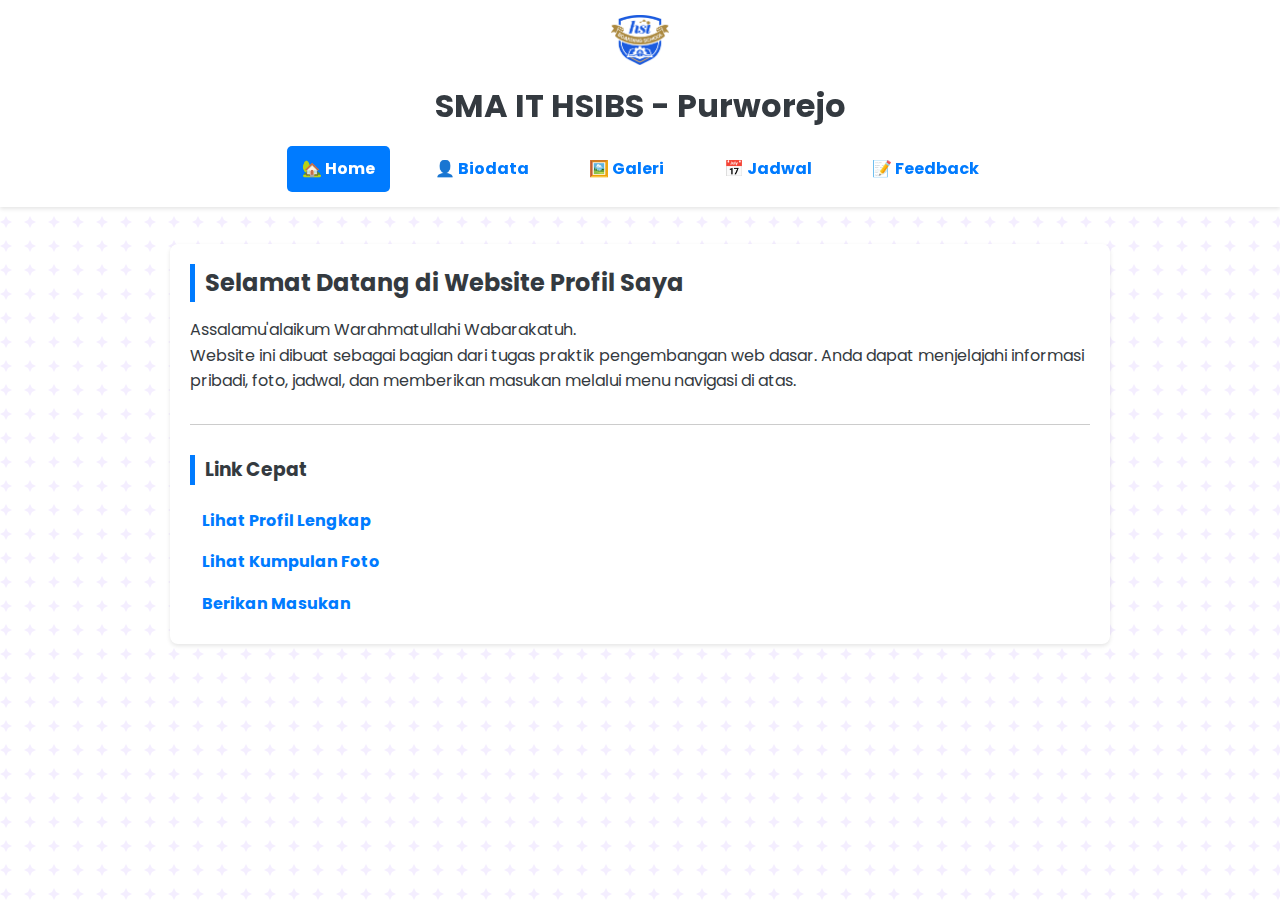
<file: index.html>
<!DOCTYPE html>
<html lang="id">
<head>
    <meta charset="UTF-8">
    <meta name="viewport" content="width=device-width, initial-scale=1.0">
    <title>Portal Utama - Website Profil Santri</title>
    <link rel="stylesheet" href="style.css">
    <script>
        function toggleMenu() {
            const menu = document.getElementById('navMenu');
            menu.classList.toggle('active');
        }
    </script>
</head>
<body>

    <header class="header-nav">
      <div class="header-item">
            <img src="images/Logo_sekolah.png" alt="Logo Sekolah" class="logo-sekolah">
            <h1>SMA IT HSIBS - Purworejo</h1>
        </div>
        <button class="menu-toggle" onclick="toggleMenu()">&#9776;</button>
        <nav>
            <ul class="nav-menu" id="navMenu">
                <li><a href="index.html" id="active">🏡 Home</a></li>
                <li><a href="biodata.html">👤 Biodata</a></li>
                <li><a href="galeri.html">🖼️ Galeri</a></li>
                <li><a href="jadwal.html">📅 Jadwal</a></li>
                <li><a href="feedback.html">📝 Feedback</a></li>
            </ul>
        </nav>
    </header>
    
    <main class="container">
        <section class="content-box">
            <h2>Selamat Datang di Website Profil Saya</h2>
            <p>Assalamu'alaikum Warahmatullahi Wabarakatuh.</p>
            <p>Website ini dibuat sebagai bagian dari tugas praktik pengembangan web dasar. Anda dapat menjelajahi informasi pribadi, foto, jadwal, dan memberikan masukan melalui menu navigasi di atas.</p>
            
            <hr class="hr">
            
            <h3>Link Cepat</h3>
            <ul class="shortcut">
                <li><a href="biodata.html">Lihat Profil Lengkap</a></li>
                <li><a href="galeri.html">Lihat Kumpulan Foto</a></li>
                <li><a href="feedback.html">Berikan Masukan</a></li>
            </ul>
        </section>
    </main>

</body>
</html>
</file>
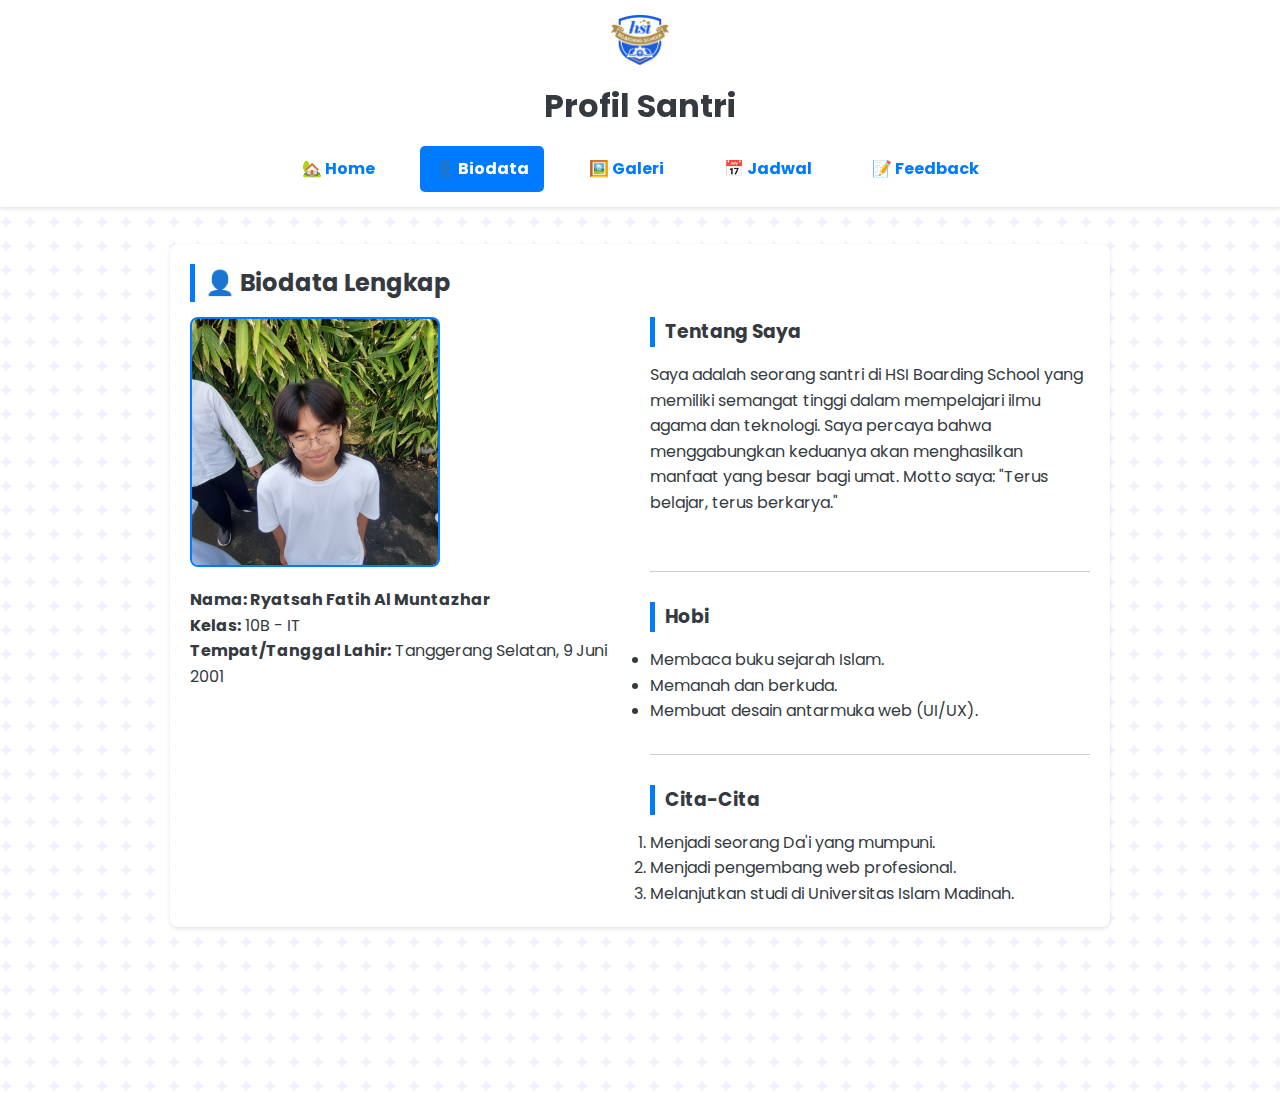
<file: biodata.html>
<!DOCTYPE html>
<html lang="id">
<head>
    <meta charset="UTF-8">
    <meta name="viewport" content="width=device-width, initial-scale=1.0">
    <title>Biodata Lengkap Santri</title>
    <link rel="stylesheet" href="style.css">
    <script>
        function toggleMenu() {
            const menu = document.getElementById('navMenu');
            menu.classList.toggle('active');
        }
    </script>
</head>
<body>

    <header class="header-nav">
      <div class="header-item">
            <img src="images/Logo_sekolah.png" alt="Logo Sekolah" class="logo-sekolah">
            <h1>Profil Santri</h1>
        </div>
        <button class="menu-toggle" onclick="toggleMenu()">&#9776;</button>
        <nav>
            <ul class="nav-menu" id="navMenu">
                <li><a href="index.html">🏡 Home</a></li>
                <li><a href="biodata.html" id="active">👤 Biodata</a></li>
                <li><a href="galeri.html">🖼️ Galeri</a></li>
                <li><a href="jadwal.html">📅 Jadwal</a></li>
                <li><a href="feedback.html">📝 Feedback</a></li>
            </ul>
        </nav>
    </header>

    <main class="container">
        <section class="content-box">
            <h2>👤 Biodata Lengkap</h2>
            
            <div id="biodata-profile">
                <div class="profile-image">
                    <img src="images/g.png" alt="Foto Diri Santri" class="img-responsive">
                    <p id="Profil"><b>Nama: Ryatsah Fatih Al Muntazhar</b><br>
                    <b>Kelas:</b> 10B - IT<br>
                    <b>Tempat/Tanggal Lahir:</b> Tanggerang Selatan, 9 Juni 2001</p>
                </div>

                <div class="profile-details">
                    <h3>Tentang Saya</h3>
                    <p>Saya adalah seorang santri di HSI Boarding School yang memiliki semangat tinggi dalam mempelajari ilmu agama dan teknologi. Saya percaya bahwa menggabungkan keduanya akan menghasilkan manfaat yang besar bagi umat. Motto saya: "Terus belajar, terus berkarya."</p>
                    <br>
                    <hr class="hr">

                    <h3>Hobi</h3>
                    <ul>
                        <li>Membaca buku sejarah Islam.</li>
                        <li>Memanah dan berkuda.</li>
                        <li>Membuat desain antarmuka web (UI/UX).</li>
                    </ul>
                    <hr class="hr">

                    <h3>Cita-Cita</h3>
                    <ol>
                        <li>Menjadi seorang Da'i yang mumpuni.</li>
                        <li>Menjadi pengembang web profesional.</li>
                        <li>Melanjutkan studi di Universitas Islam Madinah.</li>
                    </ol>
                </div>
            </div>
            
        </section>
    </main>
</body>
</html>
</file>
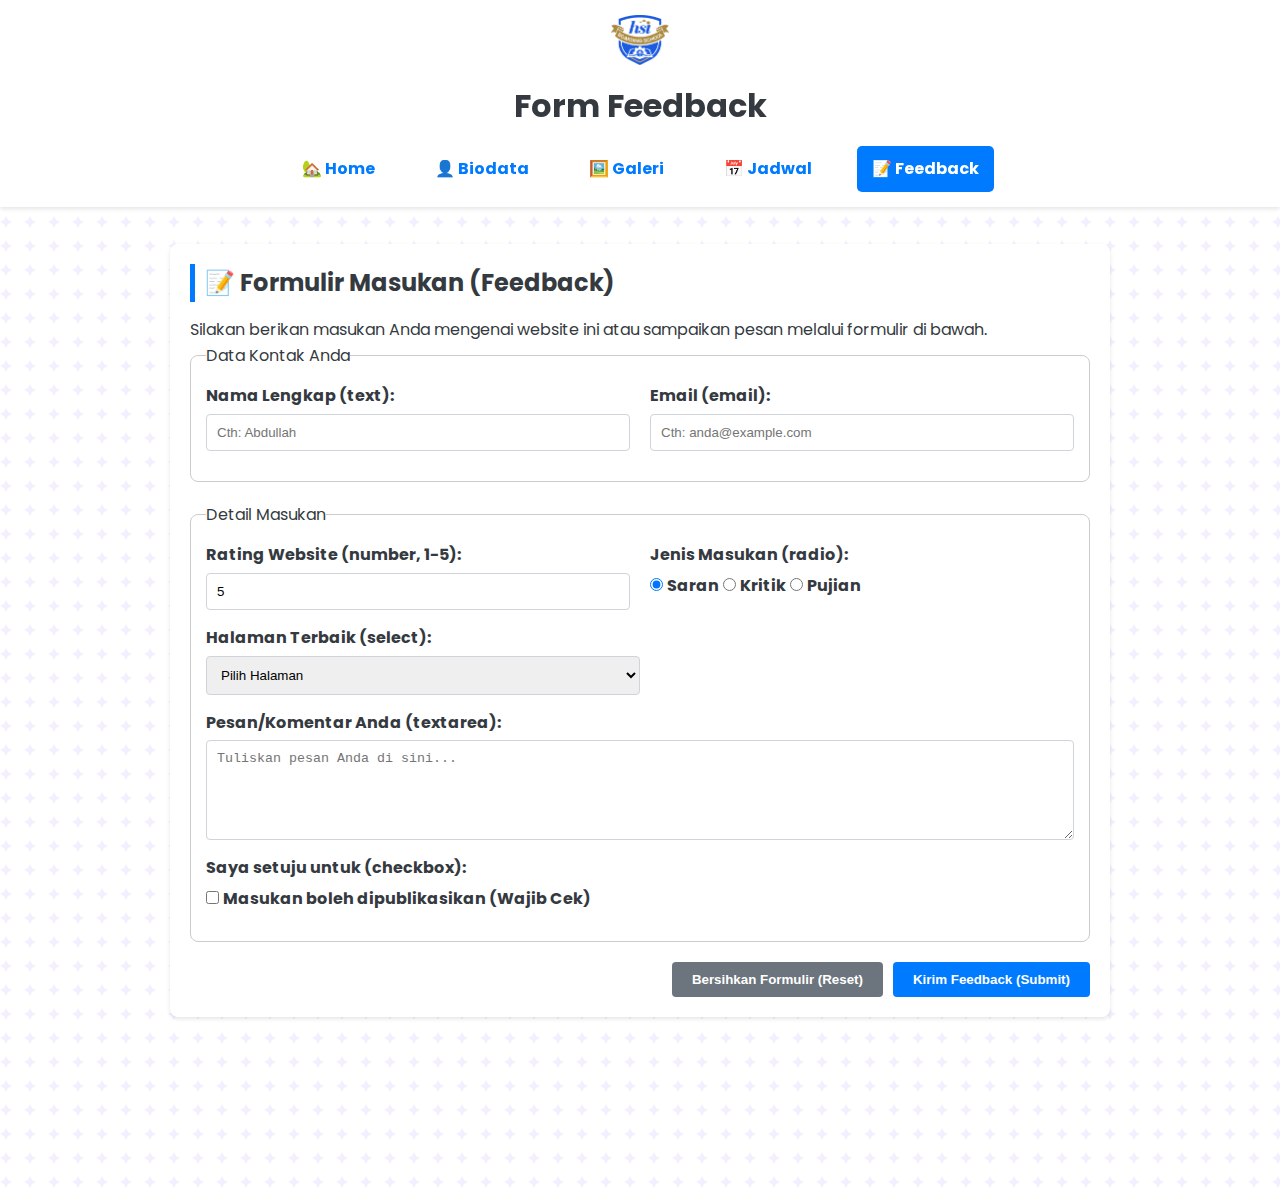
<file: feedback.html>
<!DOCTYPE html>
<html lang="id">
<head>
    <meta charset="UTF-8">
    <meta name="viewport" content="width=device-width, initial-scale=1.0">
    <title>Form Feedback dan Buku Tamu</title>
    <link rel="stylesheet" href="style.css">
    <script>
        function toggleMenu() {
            const menu = document.getElementById('navMenu');
            menu.classList.toggle('active');
        }
    </script>
</head>
<body>

    <header class="header-nav">
      <div class="header-item">
            <img src="images/Logo_sekolah.png" alt="Logo Sekolah" class="logo-sekolah">
            <h1>Form Feedback</h1>
        </div>
        <button class="menu-toggle" onclick="toggleMenu()">&#9776;</button>
        <nav>
            <ul class="nav-menu" id="navMenu">
                <li><a href="index.html">🏡 Home</a></li>
                <li><a href="biodata.html">👤 Biodata</a></li>
                <li><a href="galeri.html">🖼️ Galeri</a></li>
                <li><a href="jadwal.html">📅 Jadwal</a></li>
                <li><a href="feedback.html" id="active">📝 Feedback</a></li>
            </ul>
        </nav>
    </header>

    <main class="container">
        <section class="content-box">
            <h2>📝 Formulir Masukan (Feedback)</h2>
            <p>Silakan berikan masukan Anda mengenai website ini atau sampaikan pesan melalui formulir di bawah.</p>
            
            <form action="https://httpbin.org/post" method="POST" class="feedback-form">

                <fieldset>
                    <legend>Data Kontak Anda</legend>
                    <div class="form-row">
                        <div class="form-group">
                            <label for="nama">Nama Lengkap (text):</label>
                            <input type="text" id="nama" name="nama_pengirim" required placeholder="Cth: Abdullah">
                        </div>
                        <div class="form-group">
                            <label for="email">Email (email):</label>
                            <input type="email" id="email" name="email_pengirim" required placeholder="Cth: anda@example.com">
                        </div>
                    </div>
                </fieldset>

                <fieldset>
                    <legend>Detail Masukan</legend>

                    <div class="form-row">
                        <div class="form-group">
                            <label for="rating">Rating Website (number, 1-5):</label>
                            <input type="number" id="rating" name="rating_website" min="1" max="5" value="5" required>
                        </div>

                        <div class="form-group">
                            <label>Jenis Masukan (radio):</label>
                            <div>
                                <input type="radio" id="saran" name="jenis_masukan" value="saran" checked>
                                <label for="saran">Saran</label>
                                <input type="radio" id="kritik" name="jenis_masukan" value="kritik">
                                <label for="kritik">Kritik</label>
                                <input type="radio" id="pujian" name="jenis_masukan" value="pujian">
                                <label for="pujian">Pujian</label>
                            </div>
                        </div>
                    </div>

                    <div class="form-row">
                        <div class="form-group full-width-field">
                            <label for="halaman">Halaman Terbaik (select):</label>
                            <select id="halaman" name="halaman_favorit" required>
                                <option value="" disabled selected>Pilih Halaman</option>
                                <option value="biodata">Biodata</option>
                                <option value="galeri">Galeri</option>
                                <option value="jadwal">Jadwal</option>
                            </select>
                        </div>
                    </div>

                    <div class="form-group full-width-field">
                        <label for="pesan">Pesan/Komentar Anda (textarea):</label>
                        <textarea id="pesan" name="pesan_lengkap" rows="5" required placeholder="Tuliskan pesan Anda di sini..."></textarea>
                    </div>

                    <div class="form-group">
                        <label>Saya setuju untuk (checkbox):</label>
                        <div>
                            <input type="checkbox" id="publikasi" name="setuju_publikasi" value="ya" required>
                            <label for="publikasi">Masukan boleh dipublikasikan (Wajib Cek)</label>
                        </div>
                    </div>

                </fieldset>

                <div class="form-actions">
                    <button type="reset">Bersihkan Formulir (Reset)</button>
                    <button type="submit">Kirim Feedback (Submit)</button>
                </div>

            </form>
        </section>
    </main>
</body>
</html>
</file>
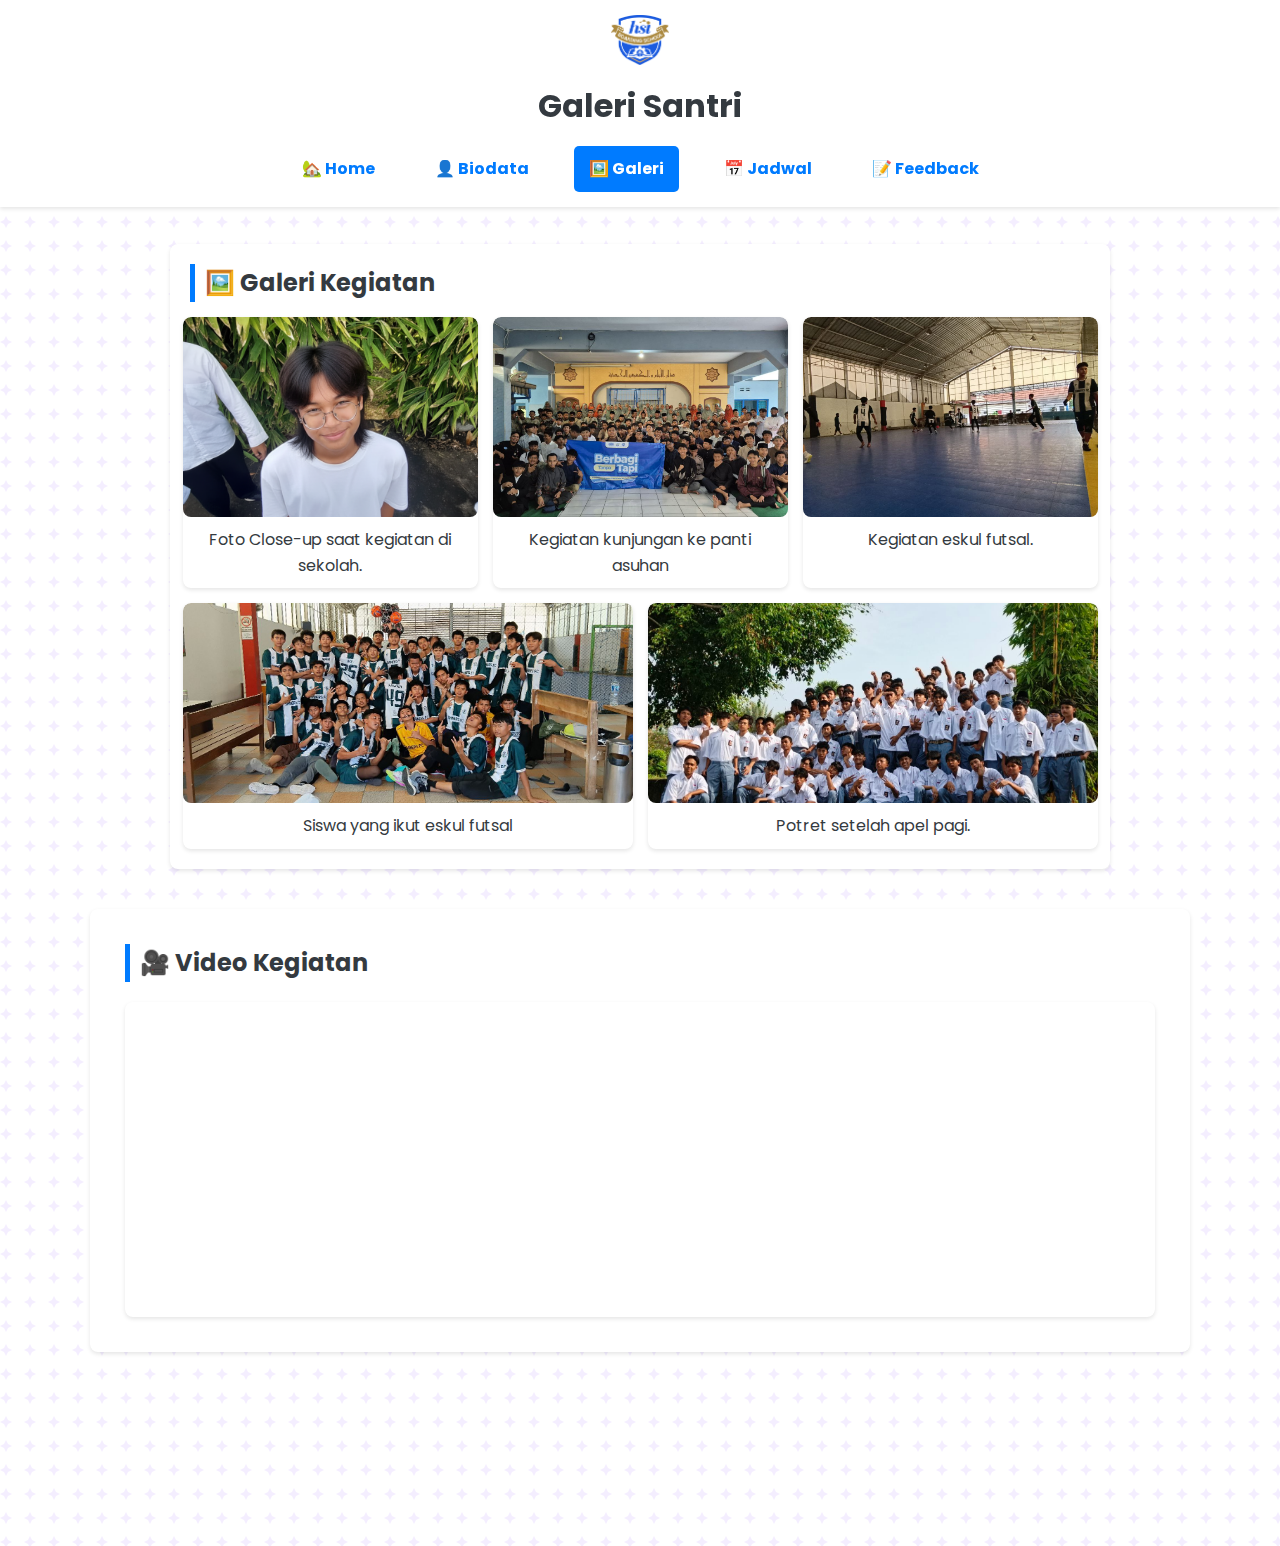
<file: galeri.html>
<!DOCTYPE html>
<html lang="id">
<head>
    <meta charset="UTF-8">
    <meta name="viewport" content="width=device-width, initial-scale=1.0">
    <title>Galeri Foto Santri</title>
    <link rel="stylesheet" href="style.css">
    <script>
        function toggleMenu() {
            const menu = document.getElementById('navMenu');
            menu.classList.toggle('active');
        }
    </script>
</head>
<body>

    <header class="header-nav">
        <div class="header-item">
            <img src="images/Logo_sekolah.png" alt="Logo Sekolah" class="logo-sekolah">
            <h1>Galeri Santri</h1>
        </div>
      
        <button class="menu-toggle" onclick="toggleMenu()">&#9776;</button>
        <nav>
            <ul class="nav-menu" id="navMenu">
                <li><a href="index.html">🏡 Home</a></li>
                <li><a href="biodata.html">👤 Biodata</a></li>
                <li><a href="galeri.html" id="active">🖼️ Galeri</a></li>
                <li><a href="jadwal.html">📅 Jadwal</a></li>
                <li><a href="feedback.html">📝 Feedback</a></li>
            </ul>
        </nav>
    </header>

    <main class="container">
        <section class="content-box">
            <h2>🖼️ Galeri Kegiatan</h2>

            <div class="gallery-grid">
                
                <div class="gallery-item">
                    <img src="images/g.png" alt="Foto Close-up Diri">
                    <p>Foto Close-up saat kegiatan di sekolah.</p>
                </div>
                
                <div class="gallery-item">
                    <img src="images/panti.jpg" alt="Kegiatan Kunjungan ke Panti Asuhan">
                    <p>Kegiatan kunjungan ke panti asuhan</p>
                </div>
                
                <div class="gallery-item">
                    <img src="images/kegfutsal.jpg" alt="Kegiatan Futsal Bersama Teman">
                    <p>Kegiatan eskul futsal.</p>
                </div>

                <div class="gallery-item">
                    <img src="images/futsal.jpg" alt="Pemainan Futsal di Lapangan Sekolah">
                    <p>Siswa yang ikut eskul futsal</p>
                </div>

                <div class="gallery-item">
                    <img src="images/seragam.jpg" alt="Ba'da apel Pagi dengan Seragam Baru">
                    <p>Potret setelah apel pagi.</p>
                </div>
                
            </div>

            
        </section>
        <section class="vid">
            <div class="vid-box">
                <h2>🎥 Video Kegiatan</h2>
                <div class="video-container">
                    <iframe class="video" width="560" height="315" src="https://www.youtube.com/embed/Dw0JP0CuMIM?si=siJlAL3UDKoU7jeV" title="YouTube video player" frameborder="0" allow="accelerometer; autoplay; clipboard-write; encrypted-media; gyroscope; picture-in-picture; web-share" referrerpolicy="strict-origin-when-cross-origin" allowfullscreen></iframe>
                </div>
            </div>

        </section>
    </main>
</body>
</html>
</file>
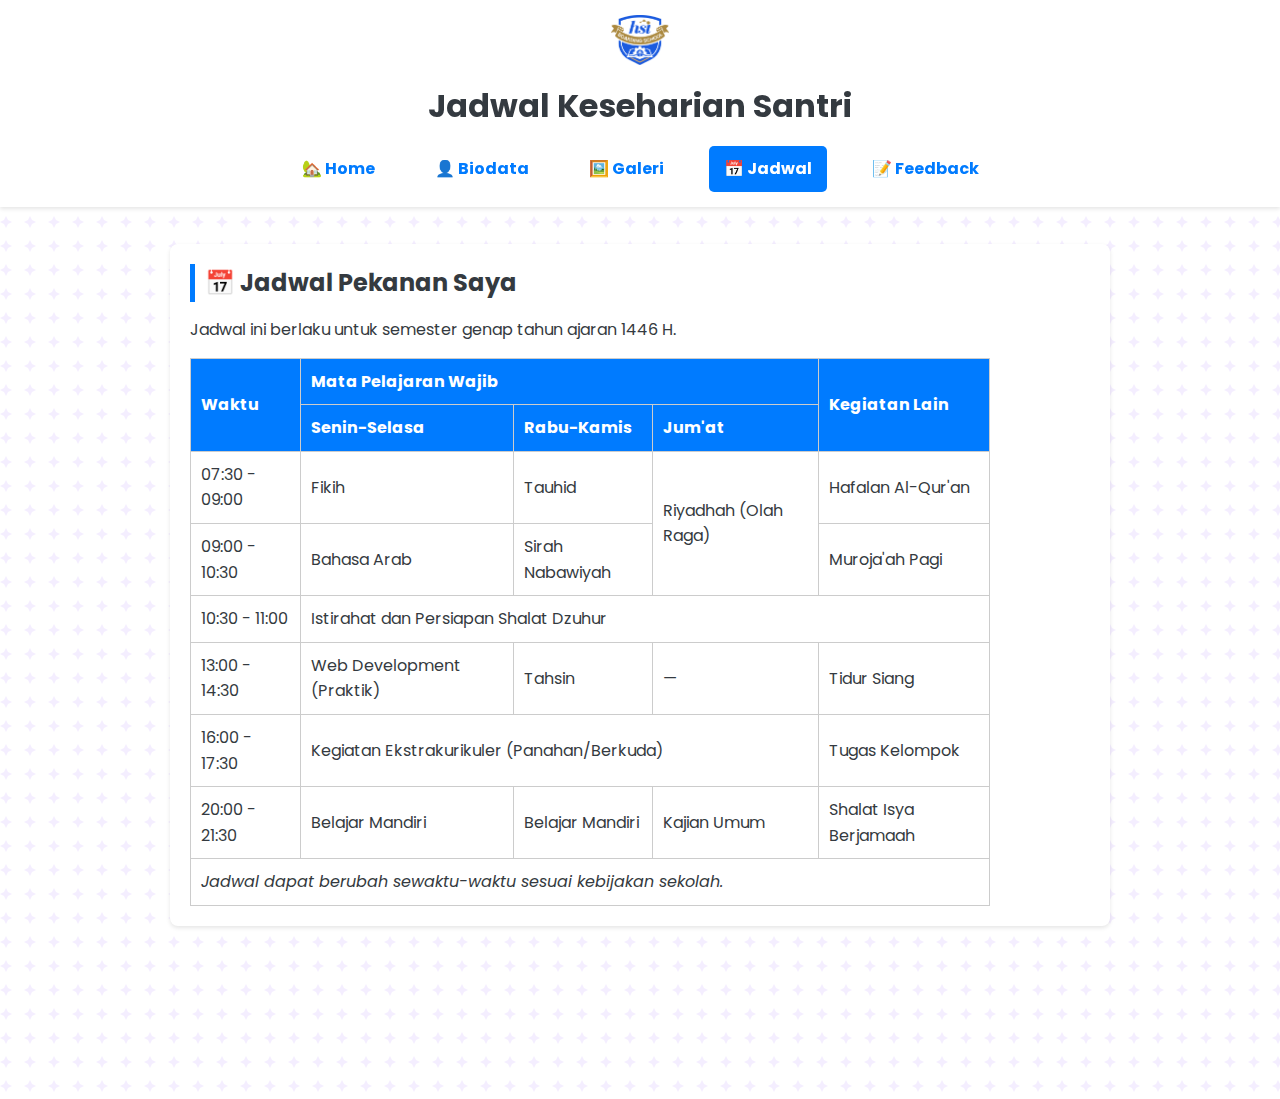
<file: Jadwal.html>
<!DOCTYPE html>
<html lang="id">
<head>
    <meta charset="UTF-8">
    <meta name="viewport" content="width=device-width, initial-scale=1.0">
    <title>Jadwal Harian Santri</title>
    <link rel="stylesheet" href="style.css">
    <script>
        function toggleMenu() {
            const menu = document.getElementById('navMenu');
            menu.classList.toggle('active');
        }
    </script>
</head>
<body>

    <header class="header-nav">
      <div class="header-item">
            <img src="images/Logo_sekolah.png" alt="Logo Sekolah" class="logo-sekolah">
            <h1>Jadwal Keseharian Santri</h1>
        </div>
        <button class="menu-toggle" onclick="toggleMenu()">&#9776;</button>
        <nav>
            <ul class="nav-menu" id="navMenu">
                <li><a href="index.html">🏡 Home</a></li>
                <li><a href="biodata.html">👤 Biodata</a></li>
                <li><a href="galeri.html">🖼️ Galeri</a></li>
                <li><a href="jadwal.html" id="active">📅 Jadwal</a></li>
                <li><a href="feedback.html">📝 Feedback</a></li>
            </ul>
        </nav>
    </header>

    <main class="container">
        <section class="content-box">
            <h2>📅 Jadwal Pekanan Saya</h2>
            <p>Jadwal ini berlaku untuk semester genap tahun ajaran 1446 H.</p>

            <div class="table-wrapper">
                <table class="schedule-table">
                    <thead>
                        <tr>
                            <th rowspan="2">Waktu</th>
                            <th colspan="3">Mata Pelajaran Wajib</th>
                            <th rowspan="2">Kegiatan Lain</th>
                        </tr>
                        <tr>
                            <th>Senin-Selasa</th>
                            <th>Rabu-Kamis</th>
                            <th>Jum'at</th>
                        </tr>
                    </thead>
                    <tbody>
                        <tr>
                            <td>07:30 - 09:00</td>
                            <td>Fikih</td>
                            <td>Tauhid</td>
                            <td rowspan="2">Riyadhah (Olah Raga)</td>
                            <td>Hafalan Al-Qur'an</td>
                        </tr>
                        <tr>
                            <td>09:00 - 10:30</td>
                            <td>Bahasa Arab</td>
                            <td>Sirah Nabawiyah</td>
                            <td>Muroja'ah Pagi</td>
                        </tr>
                        <tr>
                            <td>10:30 - 11:00</td>
                            <td colspan="4">Istirahat dan Persiapan Shalat Dzuhur</td>
                        </tr>
                        <tr>
                            <td>13:00 - 14:30</td>
                            <td>Web Development (Praktik)</td>
                            <td>Tahsin</td>
                            <td>&mdash;</td>
                            <td>Tidur Siang</td>
                        </tr>
                        <tr>
                            <td>16:00 - 17:30</td>
                            <td colspan="3">Kegiatan Ekstrakurikuler (Panahan/Berkuda)</td>
                            <td>Tugas Kelompok</td>
                        </tr>
                        <tr>
                            <td>20:00 - 21:30</td>
                            <td>Belajar Mandiri</td>
                            <td>Belajar Mandiri</td>
                            <td>Kajian Umum</td>
                            <td>Shalat Isya Berjamaah</td>
                        </tr>
                    </tbody>
                    <tfoot>
                        <tr>
                            <td colspan="5"><i>Jadwal dapat berubah sewaktu-waktu sesuai kebijakan sekolah.</i></td>
                        </tr>
                    </tfoot>
                </table>
            </div>
        </section>
    </main>
</body>
</html>
</file>
<file: style.css>
@import url('https://fonts.googleapis.com/css2?family=Poppins:ital,wght@0,100;0,200;0,300;0,400;0,500;0,600;0,700;0,800;0,900;1,100;1,200;1,300;1,400;1,500;1,600;1,700;1,800;1,900&display=swap');


:root {
    --primary-color: #007bff;
    --secondary-color: #6c757d;
    --background-light: background-color: #ffffff;
        background-image: url("data:image/svg+xml,%3Csvg xmlns='http://www.w3.org/2000/svg' width='24' height='24' viewBox='0 0 24 24'%3E%3Cg fill='%236708ff' fill-opacity='0.07'%3E%3Cpolygon fill-rule='evenodd' points='8 4 12 6 8 8 6 12 4 8 0 6 4 4 6 0 8 4'/%3E%3C/g%3E%3C/svg%3E");
    --text-dark: #343a40;
    --border-radius-default: 8px;
    --box-shadow-default: 0 2px 4px rgba(0, 0, 0, 0.1);
}


* {
    box-sizing: border-box;
    margin: 0;
    padding: 0;
}

body {
    font-family: 'Poppins', sans-serif;
    line-height: 1.6;
    background-color: var(--background-light);
    color: var(--text-dark);
    padding-top: 60px; /* Jarak untuk fixed header */
}


/* --- Header & Navigasi (Flexbox) --- */
.header-nav {
    position: fixed;
    top: 0;
    left: 0;
    width: 100%;
    background-color: #ffffff;
    box-shadow: var(--box-shadow-default);
    z-index: 1000;
    padding: 10px 20px;
}

.header-item {
    display: flex;
    flex-direction: column;
    justify-content: center;
    align-items: center;
    gap: 15px;
}

.header-item img {
    height: 50px;
    display: flex;
}

.nav-menu {
    list-style: none;
    display: flex;
    flex-direction: row; /* Mobile: 1 atau 2 item per baris */
    flex-wrap: wrap;
    justify-content: center;
    align-items: center;
    gap: 10px;
}

#active {
    background-color: var(--primary-color);
    color: white;
}

.nav-menu li a {
    display: block;
    text-decoration: none;
    color: var(--primary-color);
    padding: 8px 12px;
    border-radius: 5px;
    transition: background-color 0.3s, color 0.3s;
    font-weight: bold;
    text-align: center;

}

.nav-menu li a:hover {
    background-color: var(--primary-color);
    color: white;
    
}

.nav-menu.active {
  display: flex;
    max-height: 500px;
    flex-direction: row; /* Ubah ke baris saat aktif */
    flex-wrap: wrap; /* Menu bisa 2 item per baris */
    justify-content: center;
    gap: 0.5rem;
    padding-top: 0.5rem;
}



.menu-toggle {
    display: none;
}

.logo-sekolah {
    height: 50px;
    align-items: center;
    justify-content: center;
}

/* --- Konten Utama --- */
.container {
    max-width: 100%;
    padding: 20px;
}

/* Border-left untuk Judul Box */
.content-box {
    background-color: white;
    padding: 20px;
    margin-bottom: 20px;
    border-radius: var(--border-radius-default);
    box-shadow: var(--box-shadow-default);
}

.shortcut {
    list-style: none;
}

.shortcut li a {
    display: inline-block;
    text-decoration: none;
    color: var(--primary-color);
    padding: 8px 12px;
    border-radius: 5px;
    transition: background-color 0.3s, color 0.3s;
    font-weight: bold;
    text-align: left;
}

.shortcut li a:hover {
    color: white;
    background-color: var(--primary-color);
}

.content-box h2, .content-box h3 {
    border-left: 5px solid var(--primary-color);
    padding-left: 10px;
    margin-bottom: 15px;
}

.hr {
    border: none;
    border-top: 1px solid #ccc;
    margin: 30px 0;
}

/* --- Gambar --- */
img {
    max-width: 100%;
    height: auto;
    display: block;
}

.gallery-item img, .profile-image img {
    border-radius: var(--border-radius-default);
    object-fit: cover; /* Menjaga rasio */
}

/* --- Galeri (Flexbox - Mobile: 1 kolom) --- */
.gallery-grid {
    display: flex;
    flex-wrap: wrap;
    gap: 15px;
    margin-top: 15px;
    margin-left: -7.5px;
    margin-right: -7.5px;
}

.gallery-item {
    flex-grow: 1;
    flex-shrink: 0;
    flex-basis: 220px;
    width: 100%; /* Penuh lebar */
    background-color: white;
    border-radius: var(--border-radius-default);
    overflow: hidden;
    box-shadow: var(--box-shadow-default);
}

.gallery-item img {
    width: 100%;
    height: 300px; /* Tinggi tetap di mobile */
}

.gallery-item p {
    padding: 10px;
    text-align: center;
}

.video {
    flex-grow: 1;
    flex-shrink: 0;
    flex-basis: 220px;
    width: 100%; /* Penuh lebar */
    background-color: white;
    border-radius: var(--border-radius-default);
    overflow: hidden;
    box-shadow: var(--box-shadow-default);
}

.vid-box {
    background: var(--background-light);
    border-radius: var(--border-radius-default);
    padding: 15px;
}

.vid {
    background-color: white;
    padding: 20px;
    margin-top: 40px;
    margin-bottom: 20px;
    border-radius: var(--border-radius-default);
    box-shadow: var(--box-shadow-default);
}

.vid-box h2 {
    border-left: 5px solid var(--primary-color);
    padding-left: 10px;
    margin-bottom: 15px;
}

.video-container {
    display: flex;
    justify-content: center;
    margin-top: 20px;
}

/* --- Biodata (Mobile: Stack) --- */
#biodata-profile {
    display: flex;
    flex-direction: column;
    gap: 20px;
}

#Profil {
    margin-top: 20px;
}

.profile-image {
    width: 100%;
    text-align: left;
}

.profile-image img {
    width: 250px;
    height: 250px;
    border: 2px solid var(--primary-color);
}

.profile-details {
    width: 100%;
}

/* --- Tabel Jadwal (Mobile: Scrollable) --- */
.table-wrapper {
    overflow-x: auto;
    width: 100%;
}

.schedule-table {
    width: 800px; /* Menentukan lebar minimum untuk scroll */
    border-collapse: collapse;
    margin-top: 15px;
}

.schedule-table th, .schedule-table td {
    border: 1px solid #ccc;
    padding: 10px;
    text-align: left;
}

.schedule-table thead {
    background-color: var(--primary-color);
    color: white;
}

/* --- Form Feedback (Mobile: 1 Kolom) --- */
.feedback-form fieldset {
    border: 1px solid #ccc;
    padding: 15px;
    margin-bottom: 20px;
    border-radius: var(--border-radius-default);
}

.form-group {
    margin-bottom: 15px;
    display: flex;
    flex-direction: column;
}

.form-group label {
    margin-bottom: 5px;
    font-weight: bold;
}

.form-group input:not([type="radio"]):not([type="checkbox"]), 
.form-group select, 
.form-group textarea {
    width: 100%;
    padding: 10px;
    border: 1px solid #ced4da;
    border-radius: 4px;
}

.form-group textarea {
    resize: vertical;
    min-height: 100px;
}

.form-actions {
    display: flex;
    gap: 10px;
    justify-content: flex-end;
}

.form-actions button {
    padding: 10px 20px;
    border: none;
    border-radius: 4px;
    cursor: pointer;
    font-weight: bold;
    transition: background-color 0.3s;
}

.form-actions button[type="submit"] {
    background-color: var(--primary-color);
    color: white;
}

.form-actions button[type="reset"] {
    background-color: var(--secondary-color);
    color: white;
}

.form-actions button[type="submit"]:hover {
    background-color: #0056b3;
}
.form-actions button[type="reset"]:hover {
    background-color: #5a6268;
}

@media (max-width: 599px) {
    body {
        padding: 10px;
    }

    .container {
        padding: 30% 0;
    }

    .content-box {
        justify-content: center;
        margin: 0;
    }

.header-nav {
    position: fixed;
    top: 0;
    left: 0;
    width: 100%;
    background-color: #ffffff;
    box-shadow: var(--box-shadow-default);
    z-index: 1000;
    padding: 10px 20px;
}

.nav-menu {
    display: none;
}

.nav-menu.active {
  display: flex;
    max-height: 500px;
    flex-direction: column; /* Ubah ke baris saat aktif */
    flex-wrap: wrap; /* Menu bisa 2 item per baris */
    justify-content: center;
    gap: 0.5rem;
    padding-top: 0.5rem;
}

.menu-toggle {
    display: block; /* Hamburger icon terlihat di mobile */
    background: none;
    border: none;
    color: var(--bg-color);
    font-size: 1.5rem;
    cursor: pointer;
    padding: 0.5rem;
    position: fixed;
    /* Dorong ke kanan dan ke atas */
    top: 10px;    /* Jarak dari atas */
    right: 10px;  /* Jarak dari kanan */
    /* Pastikan tombol ada di atas konten lain */
    z-index: 1000;
}

.nav-menu li a {
    display: block;
    text-decoration: none;
    color: var(--primary-color);
    padding: 8px 12px;
    border-radius: 5px;
    transition: background-color 0.3s, color 0.3s;
    font-weight: bold;
    text-align: center;
}

.nav-menu li a:hover {
    background-color: var(--primary-color);
    color: white;
}




}

/* ========================================= */
/* 📐 Tablet Styling (min-width: 600px dan max-width: 1023px) */
/* ========================================= */
@media (min-width: 600px) and (max-width: 1023px) {
    .container {
        max-width: 90%;
        margin: 12% auto;
    }
    

    /* Navigasi (Tablet: Rata tengah, lebih rapat) */
    
    .nav-menu {
        margin-top: 15px;
        justify-content: center;
        gap: 30px;
    }
    
    .nav-menu.active {
        padding-top: 0;
    }

    /* Galeri (Tablet: 2 Kolom) */
    .gallery-grid {
        flex-direction: row;
        flex-wrap: wrap;
    }
    
    .gallery-item {
        width: calc(50% - 10px); /* 2 kolom dengan gap 20px */
    }
    
    .gallery-item img {
        height: 250px;
    }

    /* Biodata (Tablet: 2 Kolom) */
    #biodata-profile {
        flex-direction: row;
    }

    .profile-image {
        width: 30%;
        min-width: 200px;
    }

    .profile-details {
        width: 70%;
    }

    /* Form (Tablet: Beberapa 2 Kolom) */
    .form-row {
        display: flex;
        gap: 20px;
    }

    .form-row .form-group {
        width: 50%;
    }

    /* Textarea, Select box penuh */
    .full-width-field {
        width: 100%;
    }
}

/* ========================================= */
/* 💻 Desktop Styling (min-width: 1024px) */
/* ========================================= */
@media (min-width: 1024px) {
    body {
        padding-top: 70px;
    }
    
    .header-nav {
        padding: 15px 40px;
    }

    .menu-toggle {
    display: none;
}

    .container {
        max-width: 1140px;
        margin: 12% auto;
    }

    .content-box {
        margin: 0 80px;
    }

    /* Navigasi (Desktop: Rapat) */
    .nav-menu {
        margin-top: 15px;
        justify-content: center;
        gap: 30px;
    }
    
    .nav-menu li a {
        padding: 10px 15px;
    }

    /* Galeri (Desktop: 3-4 Kolom) */
    .gallery-grid {
        flex-direction: row;
        flex-wrap: wrap;
    }
    
    /* 4 Kolom */
    .gallery-item {
        width: calc(25% - 15px); /* 4 kolom dengan gap 20px */
    }

    /* Jika ingin 3 kolom:
    .gallery-item {
        width: calc(33.333% - 13.333px);
    } */

    .gallery-item img {
        height: 200px;
    }

    .video-container {
        display: flex;
        justify-content: center;
        margin-top: 20px;
    }

    .video {
        max-width: 100%;
        height: 315px;
        border-radius: var(--border-radius-default);
        box-shadow: var(--box-shadow-default);
    }

    /* Biodata (Desktop: Sama seperti Tablet) */
    #biodata-profile {
        flex-direction: row;
    }
    
    /* Form (Desktop: 2 Kolom Layout) */
    .form-row {
        display: flex;
        gap: 20px;
    }

    .form-row .form-group {
        width: 50%;
    }


}
</file>
